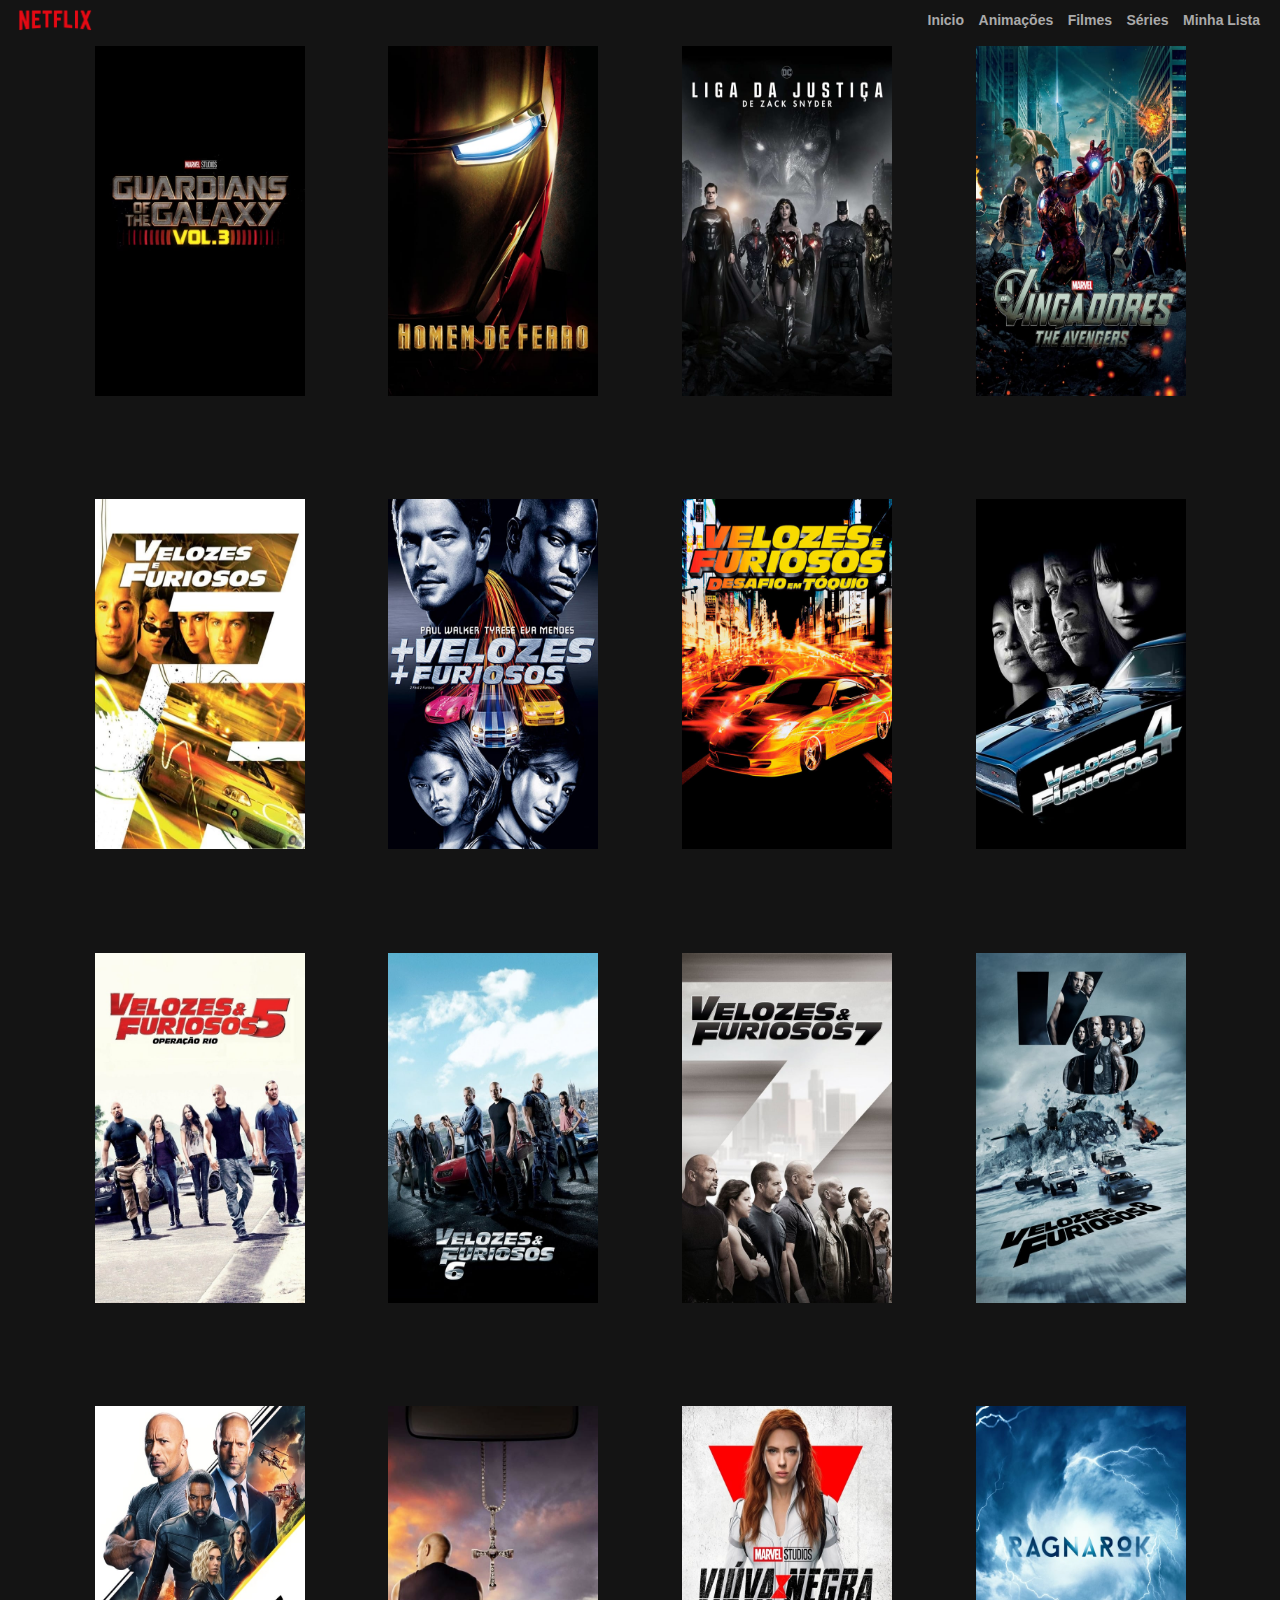
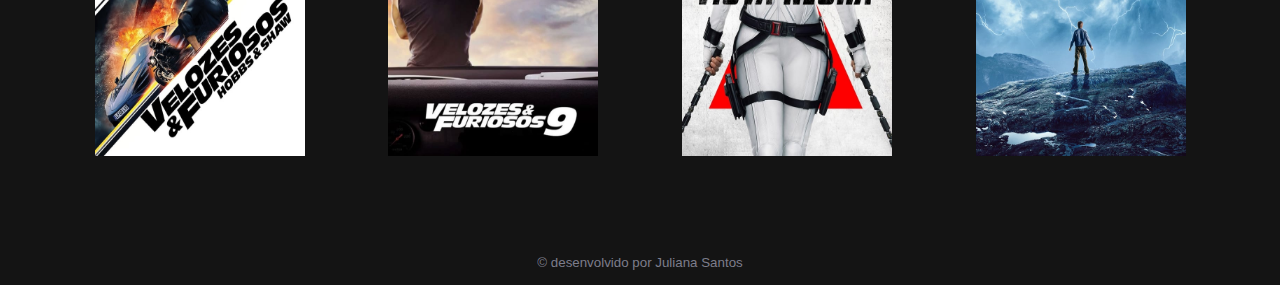
<file: filmes.html>
<!DOCTYPE html>
<html lang="pt-br">

<head>
    <meta charset="UTF-8">
    <meta http-equiv="X-UA-Compatible" content="IE=edge">
    <meta name="viewport" content="width=device-width, initial-scale=1.0">
    <link rel="shortcut icon" type="image/x-icon" href="img/icone-netflix.ico">
    <title>Filmes</title>
    <link rel="stylesheet" href="estilo/main.css">
</head>

<body>
    <header>
        <div class="container">
            <img src="img/logo_netflix_2.png" alt='logo tipo Netflix completo' width="90px">
            <nav>
                <a href="http://127.0.0.1:5500/index.html#">Inicio</a>
                <a href="#">Animações</a>
                <a href="filmes.html">Filmes</a>
                <a href="series.html">Séries</a>
                <a href="#">Minha Lista</a>
            </nav>
        </div>
    </header>

    <main>
        <div class="lista-filmes">
            <div class="box-filme">
                <img src="img/capas filmes/guardioes-das-galaxias.jpg">
            </div>
            <div class="box-filme">
                <img src="img/capas filmes/homem-de-ferro.jpg">
            </div>
            <div class="box-filme">
                <img src="img/capas filmes/liga-da-justica.jpg">
            </div>
            <div class="box-filme">
                <img src="img/capas filmes/os-vingadores.jpg">
            </div>
        </div>

        <div class="lista-filmes">
            <div class="box-filme">
                <img src="img/capas filmes/velozes-e-furiosos-1.jpg">
            </div>
            <div class="box-filme">
                <img src="img/capas filmes/velozes-e-furiosos-2.jpg">
            </div>
            <div class="box-filme">
                <img src="img/capas filmes/velozes-e-furiosos-3.jpg">
            </div>
            <div class="box-filme">
                <img src="img/capas filmes/velozes-e-furiosos-4.jpg">
            </div>
        </div>

        <div class="lista-filmes">
            <div class="box-filme">
                <img src="img/capas filmes/velozes-e-furiosos-5.jpg">
            </div>
            <div class="box-filme">
                <img src="img/capas filmes/velozes-e-furiosos-6.jpg">
            </div>
            <div class="box-filme">
                <img src="img/capas filmes/velozes-e-furiosos-7.jpg">
            </div>
            <div class="box-filme">
                <img src="img/capas filmes/velozes-e-furiosos-8.jpg">
            </div>
        </div>

        <div class="lista-filmes">
            <div class="box-filme">
                <img src="img/capas filmes/velozes-e-furiosos-hobs-e-shaw.jpg">
            </div>
            <div class="box-filme">
                <img src="img/capas filmes/velozes-e-furiosos-9.jpg">
            </div>
            <div class="box-filme">
                <img src="img/capas filmes/viuva-negra.jpg">
            </div>
            <div class="box-filme">
                <img src="img/capas filmes/thor.jpg">
            </div>
        </div>
    </main>

     <!--footer-->
     <footer>
        <div class="container">
            © desenvolvido por Juliana Santos
        </div>
    </footer>

</body>

</html>
</file>
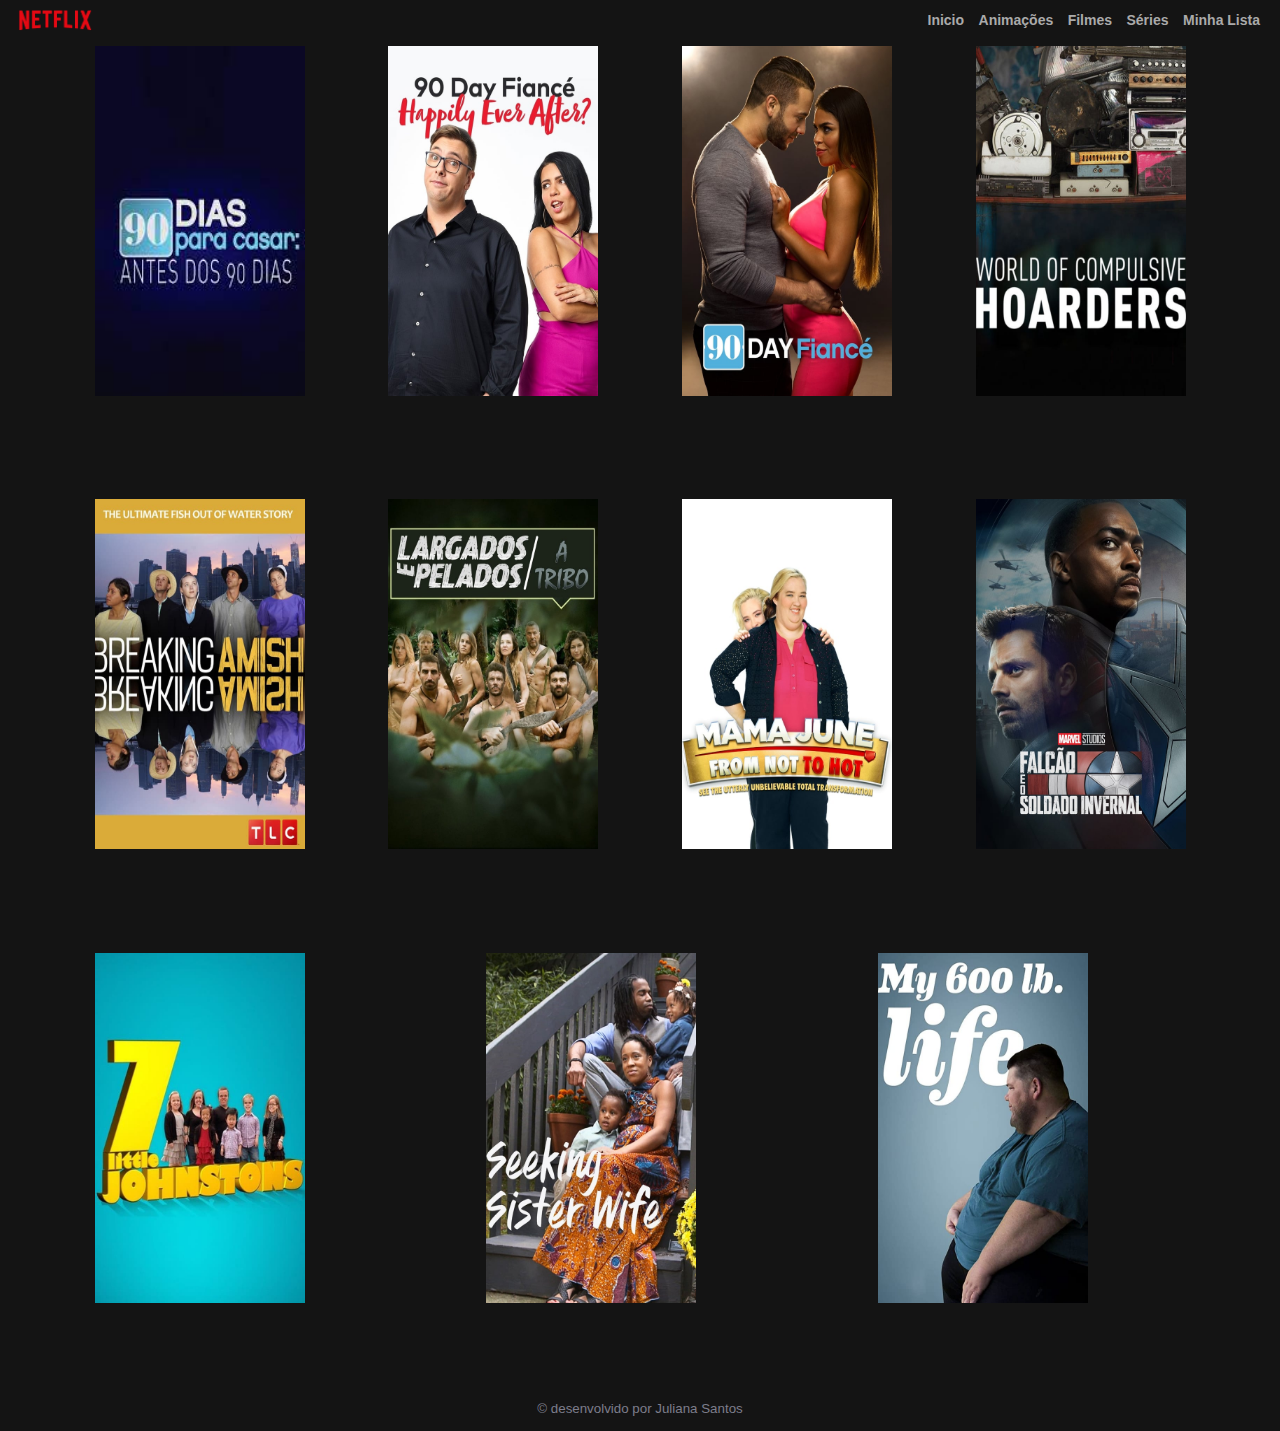
<file: series.html>
<!DOCTYPE html>
<html lang="pt-br">
    <head>
        <meta charset="UTF-8">
        <meta http-equiv="X-UA-Compatible" content="IE=edge">
        <meta name="viewport" content="width=device-width, initial-scale=1.0">
        <link rel="shortcut icon" type="image/x-icon" href="img/icone-netflix.ico">
        <title>Séries</title>
        <link rel="stylesheet" href="estilo/main.css">
    </head>
<body>
    <header>
        <div class="container">
            <img src="img/logo_netflix_2.png" alt='logo tipo Netflix completo' width="90px">
            <nav>
                <a href="http://127.0.0.1:5500/index.html#">Inicio</a>
                <a href="#">Animações</a>
                <a href="filmes.html">Filmes</a>
                <a href="series.html">Séries</a>
                <a href="#">Minha Lista</a>
            </nav>
        </div>
    </header>

    <main>
        <div class="lista-filmes">
            <div class="box-filme">
                <img src="img/capas filmes/90-dias-para-casar-antes-dos-90-dias.jpg">
            </div>
            <div class="box-filme">
                <img src="img/capas filmes/90-dias-para-casar-felizes-para-sempre.jpg">
            </div>
            <div class="box-filme">
                <img src="img/capas filmes/90-dias-para-casar.jpg">
            </div>
            <div class="box-filme">
                <img src="img/capas filmes/acumuladores-compulsivos.jpg">
            </div>
        </div>

        <div class="lista-filmes">
            <div class="box-filme">
                <img src="img/capas filmes/de-volta-ao-mundo-amish.jpg">
            </div>
            <div class="box-filme">
                <img src="img/capas filmes/largados-e-pelados.jpg">
            </div>
            <div class="box-filme">
                <img src="img/capas filmes/mama-june-vida-nova.jpg">
            </div>
            <div class="box-filme">
                <img src="img/capas filmes/o-falcao-e-o-soldado.jpg">
            </div>
        </div>

        <div class="lista-filmes">
            <div class="box-filme">
                <img src="img/capas filmes/pequenos-johnsons.jpg">
            </div>
            <div class="box-filme">
                <img src="img/capas filmes/poliamor.jpg">
            </div>
            <div class="box-filme">
                <img src="img/capas filmes/quilos-mortais.jpg">
            </div>
            
        </div>
    </main>

     <!--footer-->
     <footer>
        <div class="container">
            © desenvolvido por Juliana Santos
        </div>
    </footer>

    
</body>
</html>
</file>
<file: estilo/main.css>
:root{/*criando uma variavel dentro do CSS*/
  --vermelho:#e50914;
  --preto: #141414;
}

*{/*reset css*/
    margin: 0;
    padding: 0;
    box-sizing: border-box;
    text-decoration: none;
}

body{
    background: var(--preto);
    font-family: Arial, Helvetica, sans-serif;
    color: #FFF
}

header nav a{
    color: #AAA;
    margin-right: 10px;
    font-size: 14px;

}

header nav a:hover{/*mudar de cor quando o mouse passar por cima*/
    color: #FFF;
}

header img{
    padding: 0px 7px;
}

header .container{
    margin: 10px;
    display: flex;
    align-items: center;
    justify-content: space-between;
    font-weight: bolder;
}

/*Definindo o filme principal do site*/

.filme-principal{
    font-size: 16px;
    background: linear-gradient(rgba(0, 0, 0, 0.50),rgba(0, 0, 0, 0.50)100%), url('/img/capas filmes/sister-wifes.jpg');
    height: 500px;
    background-size: cover;
    display: flex;
    flex-direction: column;
    justify-content: center;
    align-items: flex-start;
}

.filme-principal .sinopse{
    margin-top: 30px;
    margin-bottom: 40px;
    font-size: 10pt;
    
}

.titulo{
    font-size: 40px;
    margin-top: 20%;
}

.botao{
    background-color: rgba(0, 0, 0, 0.50);
    border: none;
    color: white;
    padding: 15px 30px;
    margin-right: 25px;
    font-size: 12px;
    font-weight: bolder;
    cursor: pointer;
    transition: .4s ease all;
    border-radius: 5px;
} 

.botao:hover{
    background-color: white;
    color: black;
}

.botao i{
    margin-right: 7px;
}

.container{
    margin-left: 25px;
}

.filme-principal .container{
    width: 55%;
}

.box-filme{
    height: 70%;
    width: 40%;
    display: block;
}

.carrossel-filmes{
    margin-top: 15px;
}

.rotulo{
    margin: 15px;
    font-weight: bolder;
}

footer .container{
    margin: 15px;
    font-size: 10pt;
    color: rgb(125, 125, 139);
    align-items: center;
    text-align: center;
}

.lista-filmes{
    display: flex;
    margin: 5px;
    padding: 5px;
    margin-left: 7%;
    margin-bottom: 7%;
}

.container-filmes{
    height: 70px;
    width: 45px;
    display: inline-block;
    vertical-align: top;
   
}

.box-filme img{
    height: 350px;
    width: 210px;
}
</file>
